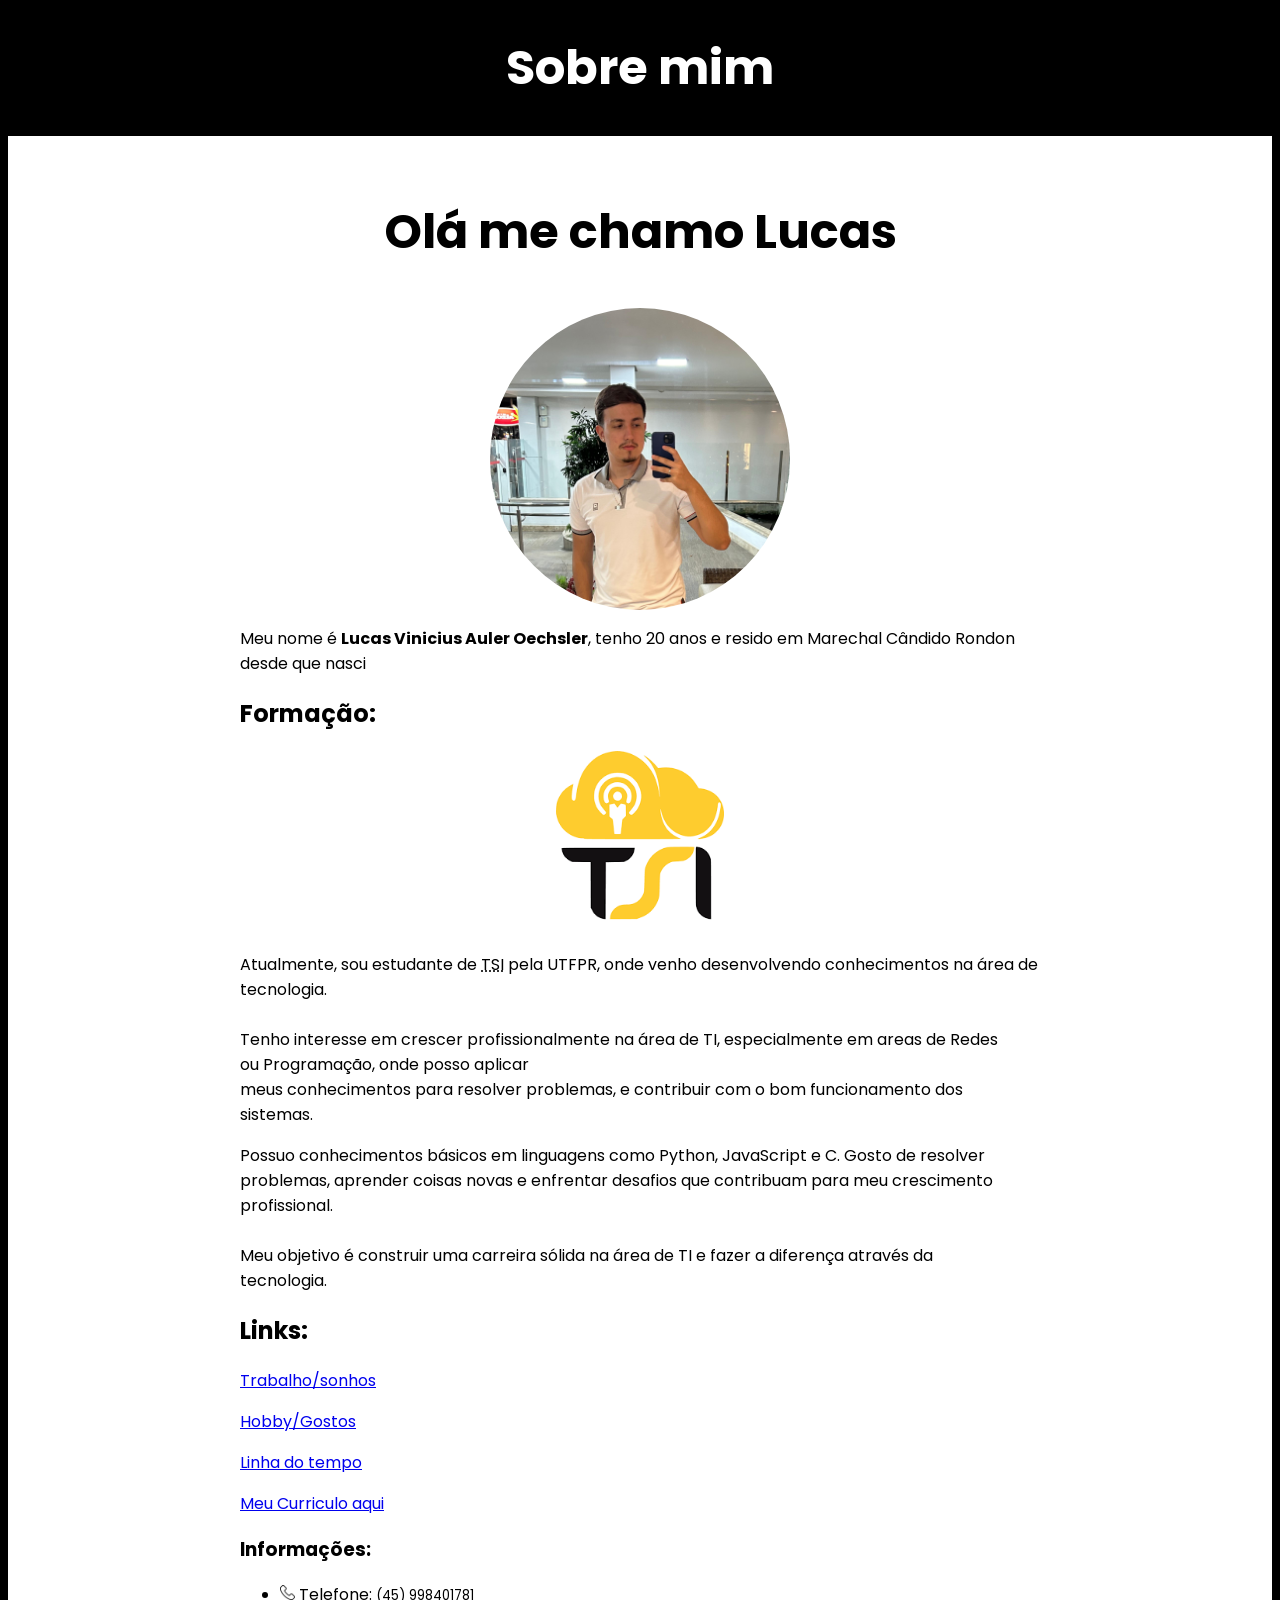
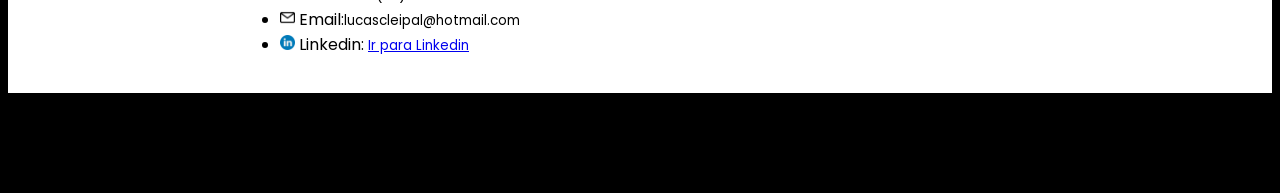
<file: index.html>
<!DOCTYPE html>
<html lang="pt-BR">

<head>
	<link rel="preconnect" href="https://fonts.googleapis.com">
	<link rel="preconnect" href="https://fonts.gstatic.com" crossorigin>
	<link href="https://fonts.googleapis.com/css2?family=Poppins:wght@300;400;600&display=swap" rel="stylesheet">
	<link rel="stylesheet" href="style.css">
	<meta charset="UTF-8">
	<meta name="viewport" content="width=device-width, initial-scale=1.0">
	<meta name="description" content="Meu site pessoal!">
	<title>Site Pessoal - Lucas Auler Oechsler</title>
</head>

<body>
	<h1>Sobre mim</h1>
	<div class="container">

		<div class="header">
			<h2>Olá me chamo Lucas</h2>
			<img src="img/eu.jpg" width="300" alt="Foto Lucas">
		</div>

		<div class="about">
			<p> Meu nome é <strong>Lucas Vinicius Auler Oechsler</strong>, tenho 20 anos e resido em
				Marechal Cândido Rondon<br>desde que nasci</p>
		</div>

		<div class="education">
			<h2>Formação:</h2>
			<div class="tsi-imagem"><img src="img/tsi.png" alt="Foto TSI"></div>
			<p>Atualmente, sou estudante de <abbr title="Tecnologia em Sistemas para Internet">TSI</abbr> pela UTFPR,
				onde
				venho
				desenvolvendo conhecimentos na área de tecnologia.
				<br><br>Tenho interesse em crescer profissionalmente na área de TI, especialmente em areas de
				Redes<br>ou
				Programação,
				onde
				posso aplicar<br>
				meus conhecimentos para resolver problemas, e contribuir com o bom funcionamento dos<br>sistemas.
			</p>
			<p>Possuo conhecimentos básicos em linguagens como Python, JavaScript e C. Gosto de resolver<br>problemas,
				aprender
				coisas novas e enfrentar desafios que contribuam para meu crescimento<br>profissional.<br>
				<br>Meu objetivo é construir uma carreira sólida na área de TI e fazer a diferença através
				da<br>tecnologia.
			</p>
		</div>

		<div class="nav-links">
			<h2>Links:</h2>
			<p><a href="trabalho_sonhos.html">Trabalho/sonhos</a></p>
			<p><a href="gosto_hobby.html">Hobby/Gostos</a></p>
			<p><a href="linha_do_tempo.html">Linha do tempo</a></p>
			<p><a href="downloads/Curriculo.pdf" target="_blank">Meu Curriculo aqui</a></p>
		</div>

		<div class="contact">
			<h3>Informações:</h3>
			<ul>
				<li><img src="img/telefone.png" width="15" alt="Foto TELEFONE"> Telefone: <small>(45)
						998401781</small><br>
				</li>
				<li><img src="img/e-mail.png" width="15" alt="Foto Email">
					Email:<small>lucascleipal@hotmail.com</small><br>
				</li>
				<li><img src="img/linkedin.png" width="15" alt="linkedin"> Linkedin: <a
						href="https://www.linkedin.com/in/lucas-vinicius-auler-oechsler-205538380/"
						target="_blank"><small>Ir
							para Linkedin</small></a><br></li>
			</ul>
		</div>


	</div>


</body>

</html>
</file>
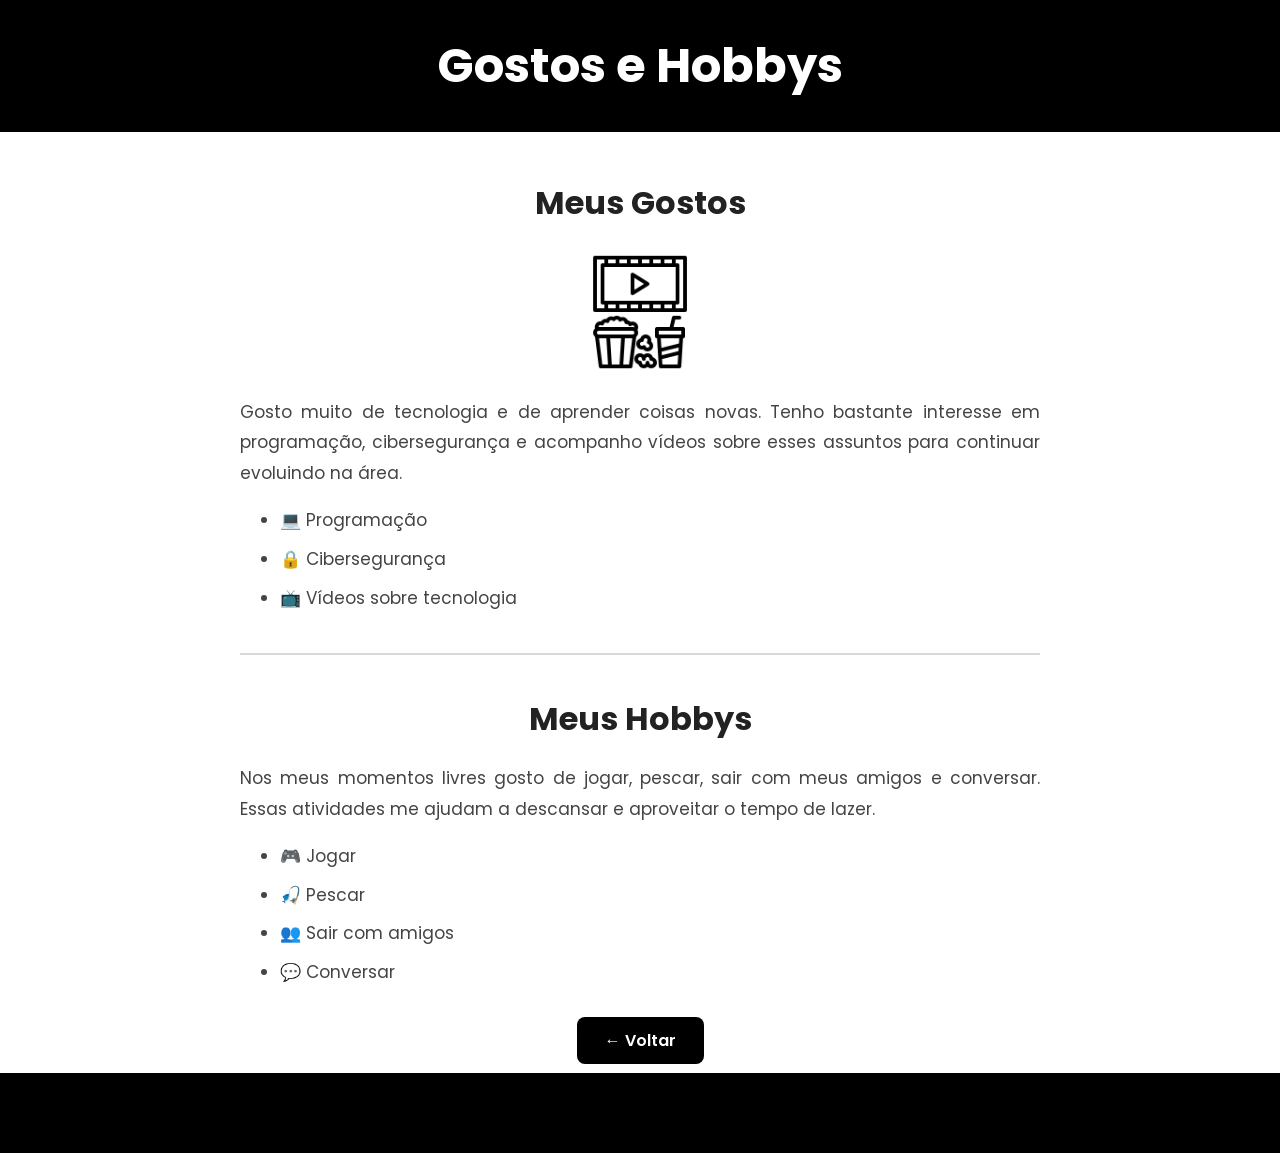
<file: gosto_hobby.html>
<!DOCTYPE html>
<html lang="pt-BR">

<head>
    <link rel="preconnect" href="https://fonts.googleapis.com">
    <link rel="preconnect" href="https://fonts.gstatic.com" crossorigin>
    <link href="https://fonts.googleapis.com/css2?family=Poppins:wght@300;400;600&display=swap" rel="stylesheet">

    <meta charset="UTF-8">
    <meta name="viewport" content="width=device-width, initial-scale=1.0">

    <link rel="stylesheet" href="gosto_hobby.css">

    <title>Gostos e Hobbys - Lucas Auler Oechsler</title>
</head>

<body>

    <h1>Gostos e Hobbys</h1>

    <div class="container">

        <div class="header">

            <h2>Meus Gostos</h2>

            <img src="img/cinema.png" alt="Ícone Cinema">

            <p>
                Gosto muito de tecnologia e de aprender coisas novas. Tenho bastante interesse
                em programação, cibersegurança e acompanho vídeos sobre esses assuntos para
                continuar evoluindo na área.
            </p>

            <ul>
                <li>💻 Programação</li>
                <li>🔒 Cibersegurança</li>
                <li>📺 Vídeos sobre tecnologia</li>
            </ul>

        </div>

        <hr>

        <div class="header">

            <h2>Meus Hobbys</h2>

            <p>
                Nos meus momentos livres gosto de jogar, pescar, sair com meus amigos e
                conversar. Essas atividades me ajudam a descansar e aproveitar o tempo de lazer.
            </p>

            <ul>
                <li>🎮 Jogar</li>
                <li>🎣 Pescar</li>
                <li>👥 Sair com amigos</li>
                <li>💬 Conversar</li>
            </ul>

        </div>

        <div class="back">
            <a href="index.html">← Voltar</a>
        </div>

    </div>

</body>

</html>
</file>
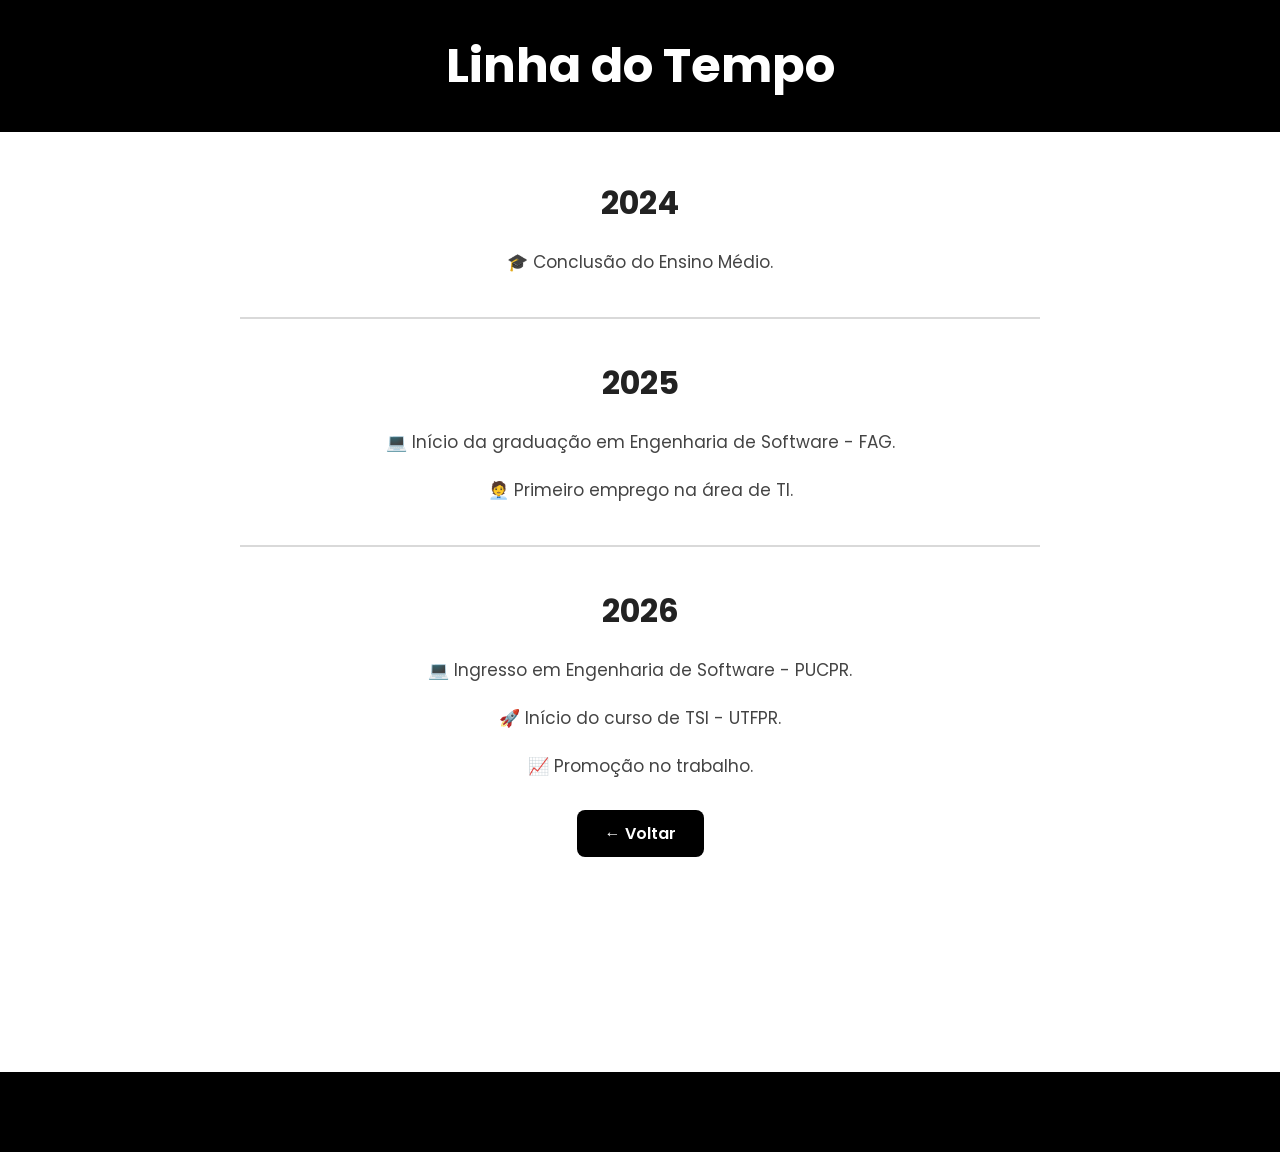
<file: linha_do_tempo.html>
<!DOCTYPE html>
<html lang="pt-BR">

<head>
    <link rel="preconnect" href="https://fonts.googleapis.com">
    <link rel="preconnect" href="https://fonts.gstatic.com" crossorigin>
    <link href="https://fonts.googleapis.com/css2?family=Poppins:wght@300;400;600&display=swap" rel="stylesheet">

    <meta charset="UTF-8">
    <meta name="viewport" content="width=device-width, initial-scale=1.0">

    <link rel="stylesheet" href="linha_do_tempo.css">

    <title>Linha do Tempo - Lucas Auler Oechsler</title>
</head>

<body>

    <h1>Linha do Tempo</h1>

    <div class="container">

        <div class="header">

            <h2>2024</h2>

            <p>
                🎓 Conclusão do Ensino Médio.
            </p>

        </div>

        <hr>

        <div class="header">

            <h2>2025</h2>

            <p>💻 Início da graduação em Engenharia de Software - FAG.</p>

            <p>🧑‍💼 Primeiro emprego na área de TI.</p>

        </div>

        <hr>

        <div class="header">

            <h2>2026</h2>

            <p>💻 Ingresso em Engenharia de Software - PUCPR.</p>

            <p>🚀 Início do curso de TSI - UTFPR.</p>

            <p>📈 Promoção no trabalho.</p>

        </div>

        <div class="back">
            <a href="index.html">← Voltar</a>
        </div>

    </div>

</body>

</html>
</file>
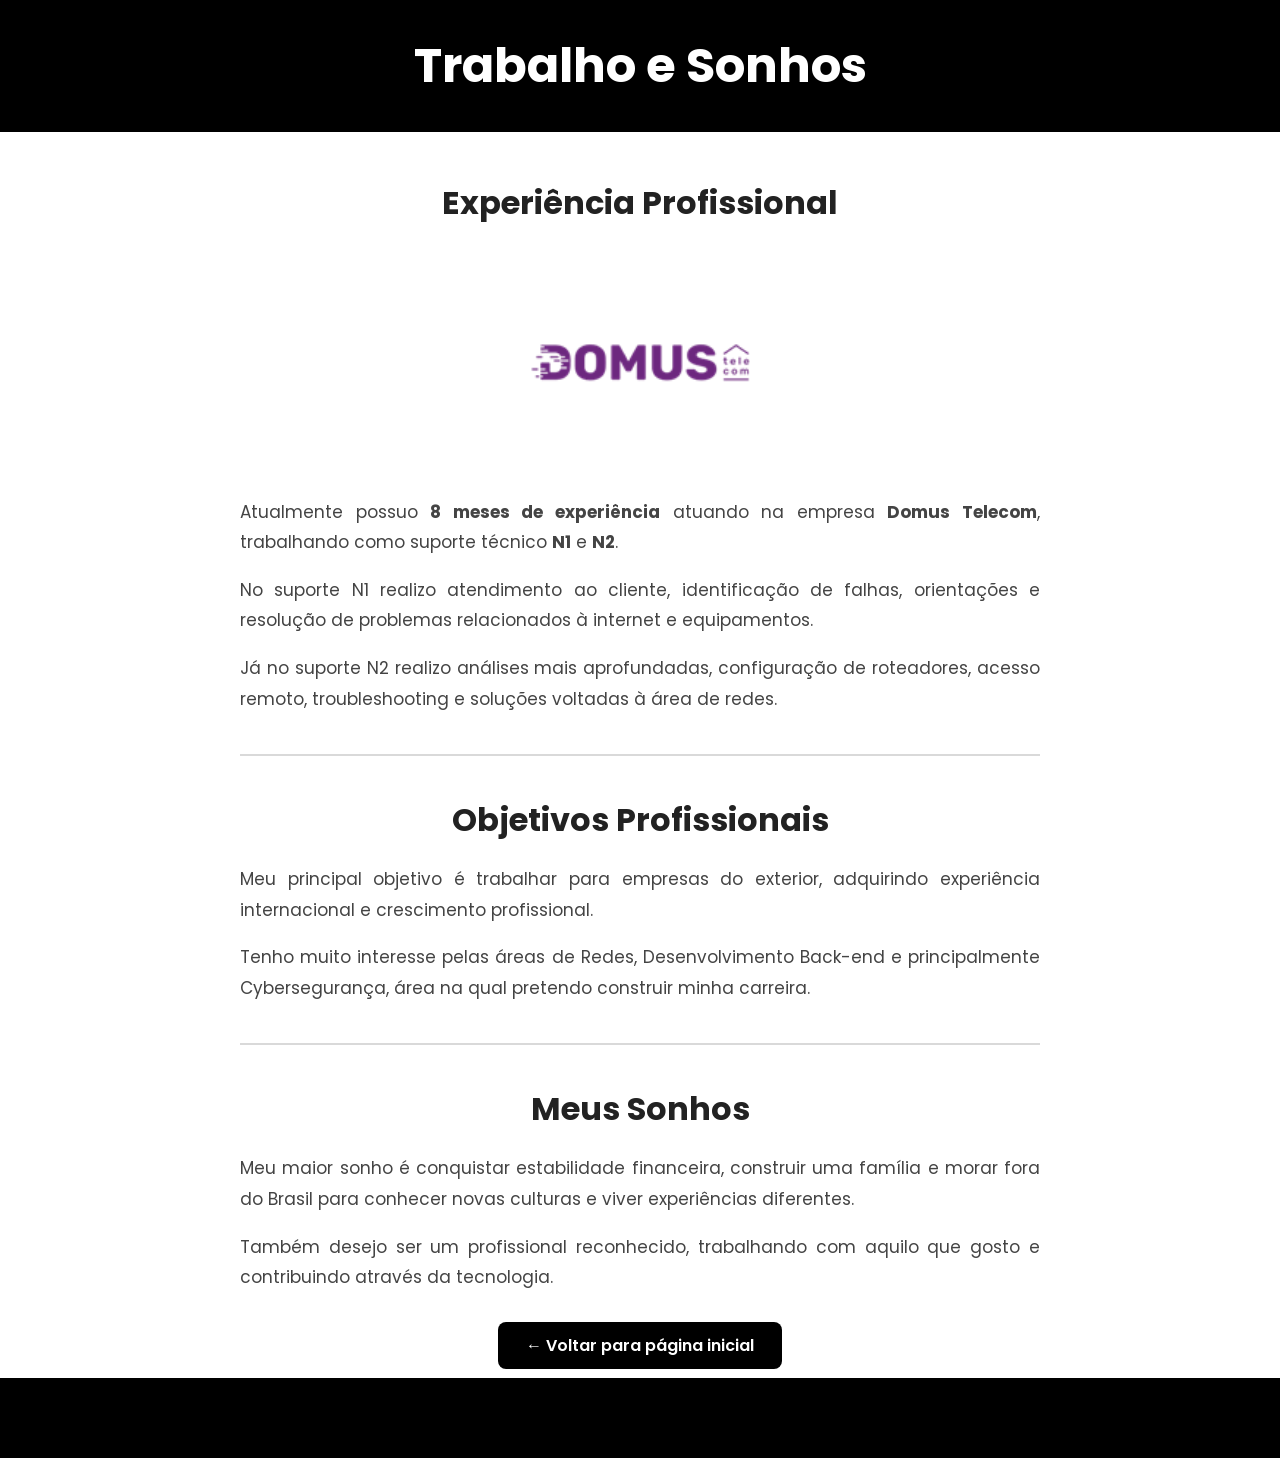
<file: trabalho_sonhos.html>
<!DOCTYPE html>
<html lang="pt-BR">

<head>
    <link rel="preconnect" href="https://fonts.googleapis.com">
    <link rel="preconnect" href="https://fonts.gstatic.com" crossorigin>
    <link href="https://fonts.googleapis.com/css2?family=Poppins:wght@300;400;600&display=swap" rel="stylesheet">

    <meta charset="UTF-8">
    <meta name="viewport" content="width=device-width, initial-scale=1.0">

    <link rel="stylesheet" href="trabalho_sonhos.css">

    <title>Trabalho e Sonhos - Lucas Auler Oechsler</title>
</head>

<body>

    <h1>Trabalho e Sonhos</h1>

    <div class="container">

        <div class="header">
            <h2>Experiência Profissional</h2>

            <img src="img/domus.png" alt="Logo Domus Telecom">

            <p>
                Atualmente possuo <strong>8 meses de experiência</strong> atuando na empresa
                <strong>Domus Telecom</strong>, trabalhando como suporte técnico
                <strong>N1</strong> e <strong>N2</strong>.
            </p>

            <p>
                No suporte N1 realizo atendimento ao cliente, identificação de falhas,
                orientações e resolução de problemas relacionados à internet e equipamentos.
            </p>

            <p>
                Já no suporte N2 realizo análises mais aprofundadas, configuração de
                roteadores, acesso remoto, troubleshooting e soluções voltadas à área de
                redes.
            </p>

        </div>

        <hr>

        <div class="objectives">

            <h2>Objetivos Profissionais</h2>

            <p>
                Meu principal objetivo é trabalhar para empresas do exterior,
                adquirindo experiência internacional e crescimento profissional.
            </p>

            <p>
                Tenho muito interesse pelas áreas de Redes, Desenvolvimento Back-end
                e principalmente Cybersegurança, área na qual pretendo construir
                minha carreira.
            </p>

        </div>

        <hr>

        <div class="dreams">

            <h2>Meus Sonhos</h2>

            <p>
                Meu maior sonho é conquistar estabilidade financeira, construir uma
                família e morar fora do Brasil para conhecer novas culturas e viver
                experiências diferentes.
            </p>

            <p>
                Também desejo ser um profissional reconhecido, trabalhando com aquilo
                que gosto e contribuindo através da tecnologia.
            </p>

        </div>

        <div class="back">

            <a href="index.html">← Voltar para página inicial</a>

        </div>

    </div>

</body>

</html>
</file>
<file: style.css>
body {
    background-color: black;
    font-family: 'Poppins', sans-serif;
    margin-bottom: 100px;
    min-height: 100vh;
}

h1 {
    color: white;
    font-size: 48px;
    text-align: center;
}

.container .header img{
    display: block;
    margin: 0 auto;
}

.container {
    background-color: white;
    padding: 20px calc((100% - 800px) / 2);
    min-height: 100vh;
}

.header img {
    border-radius: 1000%;
}

.container .header h2{
    font-size: 48px;
    text-align: center;
}

.container .education .tsi-imagem {
    display: block;
    margin: 20px 0;
}

.container .education .tsi-imagem img {
    width: 167.92px;
    height: 181.13px;
    display: block;
    margin: 0 auto;
}
</file>
<file: gosto_hobby.css>
body {
    background-color: black;
    font-family: 'Poppins', sans-serif;
    margin: 0;
    padding-bottom: 80px;
}

h1 {
    color: white;
    text-align: center;
    font-size: 48px;
    margin: 30px 0;
}

.container {
    background-color: white;
    padding: 20px calc((100% - 800px) / 2);
    min-height: 100vh;
}

.header {
    margin-bottom: 35px;
}

.header h2 {
    text-align: center;
    font-size: 32px;
    color: #222;
    margin-bottom: 20px;
}

.header img {
    display: block;
    margin: 25px auto;
    width: 120px;
}

.header p {
    text-align: justify;
    font-size: 17px;
    line-height: 1.8;
    color: #444;
}

.header ul {
    font-size: 17px;
    line-height: 1.8;
    color: #444;
}

.header li {
    margin-bottom: 8px;
}

hr {
    border: none;
    border-top: 2px solid #d9d9d9;
    margin: 40px 0;
}

.back {
    text-align: center;
    margin-top: 40px;
}

.back a {
    text-decoration: none;
    background-color: black;
    color: white;
    padding: 12px 28px;
    border-radius: 8px;
    font-weight: 600;
    transition: 0.3s;
}

.back a:hover {
    background-color: #333;
}
</file>
<file: linha_do_tempo.css>
body {
    background-color: black;
    font-family: 'Poppins', sans-serif;
    margin: 0;
    padding-bottom: 80px;
}

h1 {
    color: white;
    text-align: center;
    font-size: 48px;
    margin: 30px 0;
}

.container {
    background-color: white;
    padding: 20px calc((100% - 800px) / 2);
    min-height: 100vh;
}

.header {
    margin-bottom: 35px;
}

.header h2 {
    text-align: center;
    font-size: 32px;
    color: #222;
    margin-bottom: 20px;
}

.header p {
    text-align: center;
    font-size: 17px;
    line-height: 1.8;
    color: #444;
}

hr {
    border: none;
    border-top: 2px solid #d9d9d9;
    margin: 40px 0;
}

.back {
    text-align: center;
    margin-top: 40px;
}

.back a {
    text-decoration: none;
    background-color: black;
    color: white;
    padding: 12px 28px;
    border-radius: 8px;
    font-weight: 600;
    transition: 0.3s;
}

.back a:hover {
    background-color: #333;
}
</file>
<file: trabalho_sonhos.css>
body {
        background-color: black;
        font-family: 'Poppins', sans-serif;
        margin: 0;
        padding-bottom: 80px;
    }

    h1 {
        color: white;
        text-align: center;
        font-size: 48px;
        margin: 30px 0;
    }

    .container {
        background-color: white;
        padding: 20px calc((100% - 800px) / 2);
        min-height: 100vh;
    }

    .header,
    .objectives,
    .dreams {
        margin-bottom: 35px;
    }

    .header h2,
    .objectives h2,
    .dreams h2 {
        text-align: center;
        font-size: 32px;
        color: #222;
        margin-bottom: 20px;
    }

    .header img {
        display: block;
        margin: 25px auto;
        width: 220px;
        border-radius: 15px;
    }

    .header p,
    .objectives p,
    .dreams p {
        text-align: justify;
        font-size: 17px;
        line-height: 1.8;
        color: #444;
    }

    hr {
        border: none;
        border-top: 2px solid #d9d9d9;
        margin: 40px 0;
    }

    .back {
        text-align: center;
        margin-top: 40px;
    }

    .back a {
        text-decoration: none;
        background-color: black;
        color: white;
        padding: 12px 28px;
        border-radius: 8px;
        font-weight: 600;
        transition: 0.3s;
    }

    .back a:hover {
        background-color: #333;
    }
</file>
